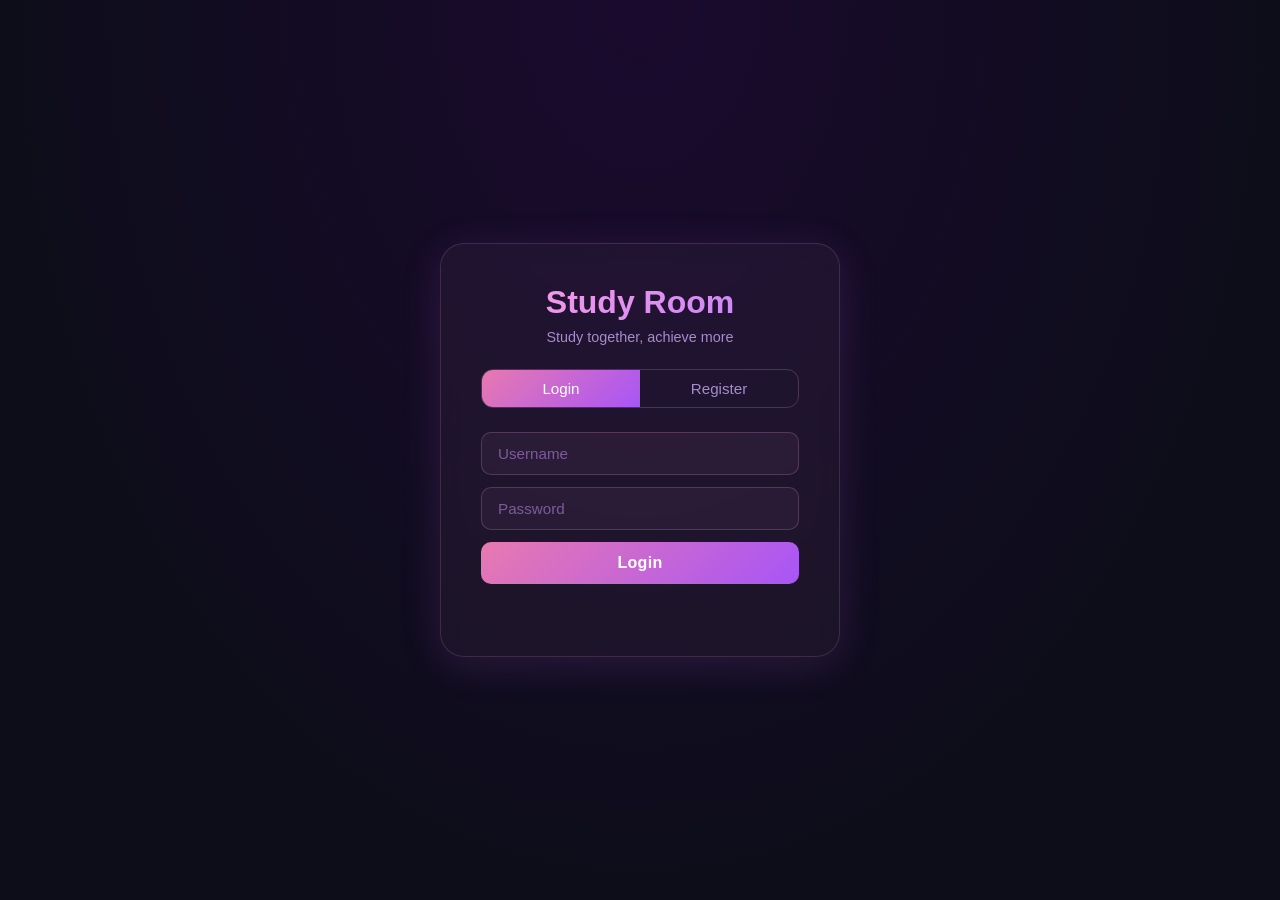
<file: frontend/index.html>
<!DOCTYPE html>
<html lang="en">
<head>
    <meta charset="UTF-8">
    <meta name="viewport" content="width=device-width, initial-scale=1.0">
    <title>Study Room - Login</title>
    <link rel="stylesheet" href="css/style.css">
</head>
<body>
    <div class="auth-container">
        <div class="auth-box">
            <h1>Study Room</h1>
            <p class="subtitle">Study together, achieve more</p>

            <!-- Tabs -->
            <div class="tabs">
                <button class="tab active" onclick="showTab('login')">Login</button>
                <button class="tab" onclick="showTab('register')">Register</button>
            </div>

            <!-- Login Form -->
            <div id="login-form">
                <input type="text" id="login-username" placeholder="Username" />
                <input type="password" id="login-password" placeholder="Password" />
                <button class="btn-primary" onclick="login()">Login</button>
            </div>

            <!-- Register Form -->
            <div id="register-form" style="display:none;">
                <input type="text" id="reg-username" placeholder="Username" />
                <input type="email" id="reg-email" placeholder="Email" />
                <input type="password" id="reg-password" placeholder="Password" />
                <button class="btn-primary" onclick="register()">Create Account</button>
            </div>

            <p id="message" class="message"></p>
        </div>
    </div>

    <script src="js/auth.js"></script>
</body>
</html>
</file>
<file: frontend/css/style.css>
* {
    margin: 0;
    padding: 0;
    box-sizing: border-box;
}

body {
    font-family: 'Segoe UI', sans-serif;
    background: #0d0d1a;
    color: #f0e6ff;
    min-height: 100vh;
}

/* Auth Page */
.auth-container {
    display: flex;
    justify-content: center;
    align-items: center;
    min-height: 100vh;
    background: radial-gradient(ellipse at top, #1a0a2e 0%, #0d0d1a 70%);
}

.auth-box {
    background: rgba(255, 182, 230, 0.05);
    padding: 40px;
    border-radius: 24px;
    width: 100%;
    max-width: 400px;
    box-shadow: 0 8px 40px rgba(200, 100, 255, 0.15);
    border: 1px solid rgba(255, 182, 230, 0.15);
    backdrop-filter: blur(10px);
}

.auth-box h1 {
    text-align: center;
    font-size: 2rem;
    margin-bottom: 8px;
    background: linear-gradient(135deg, #ff9de2, #c084fc);
    -webkit-background-clip: text;
    -webkit-text-fill-color: transparent;
}

.subtitle {
    text-align: center;
    color: #a78bca;
    margin-bottom: 24px;
    font-size: 0.9rem;
}

/* Tabs */
.tabs {
    display: flex;
    margin-bottom: 24px;
    border-radius: 12px;
    overflow: hidden;
    border: 1px solid rgba(255, 182, 230, 0.2);
}

.tab {
    flex: 1;
    padding: 10px;
    background: transparent;
    border: none;
    color: #a78bca;
    cursor: pointer;
    font-size: 0.95rem;
    transition: all 0.2s;
}

.tab.active {
    background: linear-gradient(135deg, #e879b0, #a855f7);
    color: white;
}

/* Inputs */
input {
    width: 100%;
    padding: 12px 16px;
    margin-bottom: 12px;
    background: rgba(255, 182, 230, 0.05);
    border: 1px solid rgba(255, 182, 230, 0.2);
    border-radius: 10px;
    color: #f0e6ff;
    font-size: 0.95rem;
    outline: none;
    transition: border 0.2s;
}

input::placeholder {
    color: #7c5c9a;
}

input:focus {
    border-color: #e879b0;
    background: rgba(255, 182, 230, 0.08);
}

/* Buttons */
.btn-primary {
    width: 100%;
    padding: 12px;
    background: linear-gradient(135deg, #e879b0, #a855f7);
    border: none;
    border-radius: 10px;
    color: white;
    font-size: 1rem;
    cursor: pointer;
    transition: opacity 0.2s;
    font-weight: 600;
    letter-spacing: 0.3px;
}

.btn-primary:hover {
    opacity: 0.85;
}

.btn-secondary {
    padding: 8px 16px;
    background: transparent;
    border: 1px solid rgba(232, 121, 176, 0.4);
    border-radius: 10px;
    color: #e879b0;
    cursor: pointer;
    transition: all 0.2s;
    font-size: 0.9rem;
}

.btn-secondary:hover {
    background: rgba(232, 121, 176, 0.1);
}

/* Message */
.message {
    text-align: center;
    margin-top: 12px;
    font-size: 0.9rem;
    min-height: 20px;
}

.message.error { color: #ff6b9d; }
.message.success { color: #b9f0c8; }

/* Dashboard */
.dashboard {
    max-width: 960px;
    margin: 0 auto;
    padding: 40px 20px;
}

.dashboard-header {
    display: flex;
    justify-content: space-between;
    align-items: center;
    margin-bottom: 32px;
}

.dashboard-header h1 {
    font-size: 1.8rem;
    background: linear-gradient(135deg, #ff9de2, #c084fc);
    -webkit-background-clip: text;
    -webkit-text-fill-color: transparent;
}

.rooms-grid {
    display: grid;
    grid-template-columns: repeat(auto-fill, minmax(280px, 1fr));
    gap: 20px;
    margin-top: 24px;
}

.room-card {
    background: rgba(255, 182, 230, 0.04);
    border-radius: 16px;
    padding: 24px;
    border: 1px solid rgba(255, 182, 230, 0.12);
    transition: all 0.2s;
    cursor: pointer;
}

.room-card:hover {
    border-color: #e879b0;
    box-shadow: 0 4px 20px rgba(232, 121, 176, 0.15);
    transform: translateY(-2px);
}

.room-card h3 {
    font-size: 1.1rem;
    margin-bottom: 8px;
    color: #f0e6ff;
}

.room-topic {
    color: #c084fc;
    font-size: 0.85rem;
    margin-bottom: 16px;
}

/* Modal */
.modal-overlay {
    display: none;
    position: fixed;
    top: 0; left: 0;
    width: 100%; height: 100%;
    background: rgba(13, 5, 25, 0.8);
    justify-content: center;
    align-items: center;
    z-index: 100;
    backdrop-filter: blur(4px);
}

.modal-overlay.active {
    display: flex;
}

.modal {
    background: #160d28;
    padding: 32px;
    border-radius: 20px;
    width: 100%;
    max-width: 400px;
    border: 1px solid rgba(255, 182, 230, 0.15);
    box-shadow: 0 8px 40px rgba(200, 100, 255, 0.2);
}

.modal h2 {
    margin-bottom: 20px;
    color: #f0e6ff;
}

.modal-buttons {
    display: flex;
    gap: 12px;
    margin-top: 16px;
}

/* Room Page */
.room-container {
    display: grid;
    grid-template-columns: 1fr 300px;
    height: 100vh;
    background: radial-gradient(ellipse at top left, #1a0a2e 0%, #0d0d1a 60%);
}

.room-main {
    padding: 40px;
    display: flex;
    flex-direction: column;
    align-items: center;
    justify-content: center;
}

.room-main h1 {
    font-size: 1.6rem;
    margin-bottom: 8px;
    background: linear-gradient(135deg, #ff9de2, #c084fc);
    -webkit-background-clip: text;
    -webkit-text-fill-color: transparent;
}

.room-topic-label {
    color: #c084fc;
    margin-bottom: 48px;
    font-size: 0.95rem;
}

/* Timer */
.timer-display {
    font-size: 5rem;
    font-weight: bold;
    letter-spacing: 4px;
    margin-bottom: 32px;
    background: linear-gradient(135deg, #ff9de2, #a855f7);
    -webkit-background-clip: text;
    -webkit-text-fill-color: transparent;
}

.timer-buttons {
    display: flex;
    gap: 16px;
    margin-bottom: 48px;
}

.timer-buttons .btn-primary {
    width: auto;
    padding: 12px 32px;
}

/* Sidebar */
.room-sidebar {
    background: rgba(255, 182, 230, 0.03);
    border-left: 1px solid rgba(255, 182, 230, 0.1);
    display: flex;
    flex-direction: column;
}

.sidebar-header {
    padding: 20px;
    border-bottom: 1px solid rgba(255, 182, 230, 0.1);
    font-weight: bold;
    color: #c084fc;
    font-size: 0.9rem;
    letter-spacing: 0.5px;
}

.members-list {
    padding: 16px;
    flex: 1;
    overflow-y: auto;
}

.member-item {
    display: flex;
    align-items: center;
    gap: 10px;
    padding: 8px 0;
    font-size: 0.9rem;
    color: #d8b4fe;
}

.member-dot {
    width: 8px;
    height: 8px;
    background: #f0abdc;
    border-radius: 50%;
    box-shadow: 0 0 6px #e879b0;
}

/* Chat */
.chat-section {
    border-top: 1px solid rgba(255, 182, 230, 0.1);
    display: flex;
    flex-direction: column;
    height: 300px;
}

.chat-messages {
    flex: 1;
    overflow-y: auto;
    padding: 12px;
    font-size: 0.85rem;
}

.chat-message {
    margin-bottom: 8px;
    color: #d8b4fe;
}

.chat-message span {
    color: #e879b0;
    font-weight: bold;
}

.chat-input-row {
    display: flex;
    padding: 8px;
    gap: 8px;
    border-top: 1px solid rgba(255, 182, 230, 0.1);
}

.chat-input-row input {
    margin: 0;
    flex: 1;
    padding: 8px 12px;
    font-size: 0.85rem;
}

.chat-input-row button {
    padding: 8px 14px;
    background: linear-gradient(135deg, #e879b0, #a855f7);
    border: none;
    border-radius: 8px;
    color: white;
    cursor: pointer;
    font-size: 0.85rem;
}
</file>
